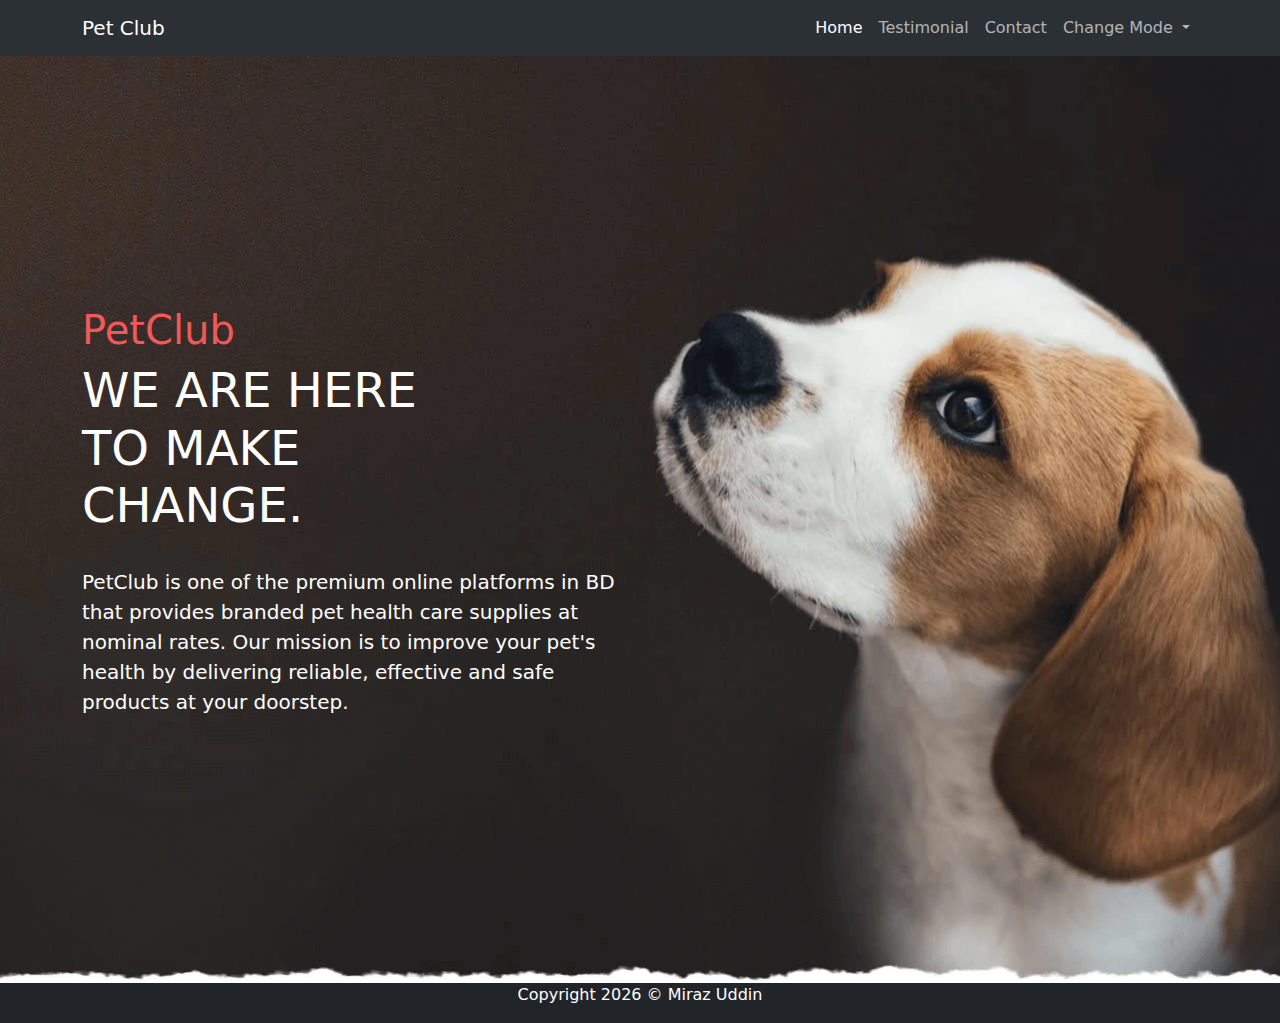
<file: index.html>
<!DOCTYPE html>
<html data-bs-theme="dark">
  <head>
    <!-- Required meta tags -->
    <meta charset="utf-8" />
    <meta
      name="viewport"
      content="width=device-width, initial-scale=1, shrink-to-fit=no"
    />

    <!-- Font Awesome -->
    <link rel="stylesheet" href="./assets/css/font-awesome.min.css" />

    <!-- Slick Slider -->
    <link rel="stylesheet" href="./assets/css/slick.css" />
    <link rel="stylesheet" href="./assets/css/slick-theme.css" />

    <!-- Bootstrap version 5.3.0 -->
    <link rel="stylesheet" href="./assets/css/bootstrap.min.css" />

    <!-- Menu CSS -->
    <link rel="stylesheet" href="./assets/css/jquery.multilevelpushmenu.css" />
    <link rel="stylesheet" href="./assets/css/covermode.css" />

    <!-- Custom Styling -->
    <link rel="stylesheet" href="./assets/css/style.css" />

    <!-- Media Query -->
    <link rel="stylesheet" href="./assets/css/media.css" />

    <!-- Title -->
    <title>Bootstrap Web Application</title>
  </head>

  <body>
    <!-- Heading Starts-->
    <section id="navbar">
      <nav class="navbar navbar-expand-lg bg-body-tertiary">
        <div class="container">
          <a class="navbar-brand" href="#">Pet Club</a>
          <button
            class="navbar-toggler"
            type="button"
            data-bs-toggle="collapse"
            data-bs-target="#navbarSupportedContent"
            aria-controls="navbarSupportedContent"
            aria-expanded="false"
            aria-label="Toggle navigation"
          >
            <span class="navbar-toggler-icon"></span>
          </button>
          <div class="collapse navbar-collapse" id="navbarSupportedContent">
            <ul class="navbar-nav mb-2 mb-lg-0">
              <li class="nav-item">
                <a class="nav-link active" aria-current="page" href="#">Home</a>
              </li>
              <li class="nav-item">
                <a class="nav-link" href="./testimonial.html">Testimonial</a>
              </li>
              <li class="nav-item">
                <a class="nav-link" href="./contact.html">Contact</a>
              </li>
              <li class="nav-item dropdown">
                <a
                  class="nav-link dropdown-toggle"
                  href="javascript:void(0)"
                  role="button"
                  data-bs-toggle="dropdown"
                  aria-expanded="false"
                >
                  Change Mode
                </a>
                <ul class="dropdown-menu">
                  <li>
                    <a
                      class="dropdown-item"
                      id="light_id"
                      href="javascript:void(0)"
                    >
                      <i class="fa fa-sun-o" aria-hidden="true"></i> Light
                    </a>
                  </li>
                  <li>
                    <a
                      class="dropdown-item"
                      id="dark_id"
                      href="javascript:void(0)"
                    >
                      <i class="fa fa-moon-o" aria-hidden="true"></i> Dark
                    </a>
                  </li>
                </ul>
              </li>
            </ul>
          </div>
        </div>
      </nav>
    </section>
    <!-- Navbar Ends-->

    <!-- Banner Starts -->
    <section id="banner">
      <div class="container-md">
        <div class="row g-2 text-center">
          <div class="col-lg-6 col-md-7 col-sm-12">
            <h1 class="display-6">PetClub</h1>
            <h2 class="display-5">WE ARE HERE TO MAKE CHANGE.</h2>
            <p class="lead">
              PetClub is one of the premium online platforms in BD that provides
              branded pet health care supplies at nominal rates. Our mission is
              to improve your pet's health by delivering reliable, effective and
              safe products at your doorstep.
            </p>
          </div>
        </div>
      </div>
    </section>
    <!-- Banner Ends -->

    <!-- Footer Starts -->
    <footer>
      <p class="text-white text-center">
        Copyright <span id="year"></span> © <span>Miraz Uddin</span>
      </p>
    </footer>
    <!-- Footer Ends -->

    <!-- JS Links -->
    <!-- Optional JavaScript -->
    <script src="./assets/js/jquery-1.12.4.min.js"></script>
    <script src="./assets/js/bootstrap.bundle.min.js"></script>
    <script src="./assets/js/slick.min.js"></script>
    <script src="./assets/js/jquery.multilevelpushmenu.min.js"></script>
    <script src="./assets/js/covermode.js"></script>
    <script src="./assets/js/scripts.js"></script>
  </body>
</html>
</file>
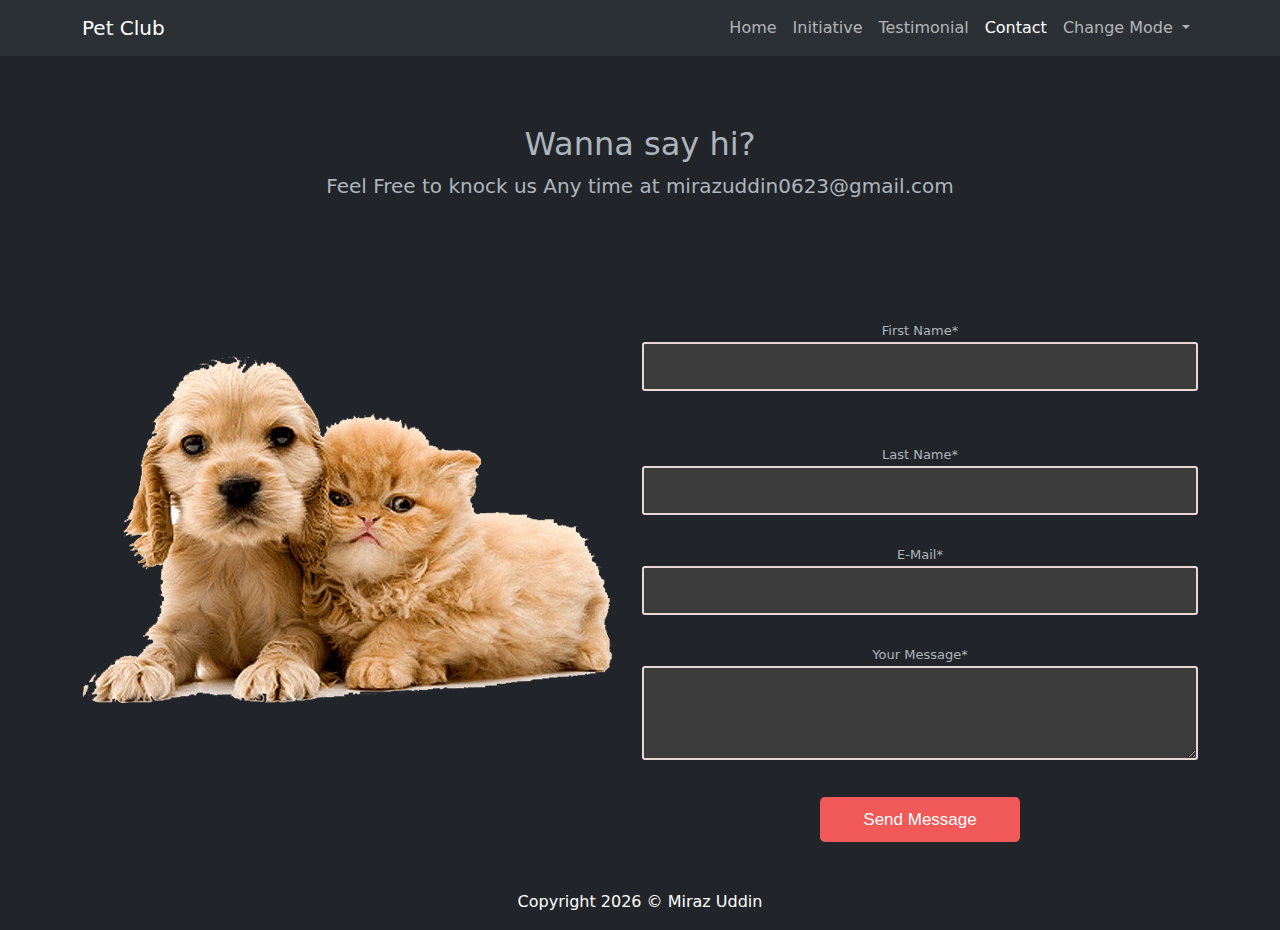
<file: contact.html>
<!DOCTYPE html>
<html data-bs-theme="dark">
  <head>
    <!-- Required meta tags -->
    <meta charset="utf-8" />
    <meta
      name="viewport"
      content="width=device-width, initial-scale=1, shrink-to-fit=no"
    />

    <!-- Font Awesome -->
    <link rel="stylesheet" href="./assets/css/font-awesome.min.css" />

    <!-- Slick Slider -->
    <link rel="stylesheet" href="./assets/css/slick.css" />
    <link rel="stylesheet" href="./assets/css/slick-theme.css" />

    <!-- Bootstrap version 5.3.0 -->
    <link rel="stylesheet" href="./assets/css/bootstrap.min.css" />

    <!-- Menu CSS -->
    <link rel="stylesheet" href="./assets/css/jquery.multilevelpushmenu.css" />
    <link rel="stylesheet" href="./assets/css/covermode.css" />

    <!-- Custom Styling -->
    <link rel="stylesheet" href="./assets/css/style.css" />

    <!-- Media Query -->
    <link rel="stylesheet" href="./assets/css/media.css" />

    <!-- Title -->
    <title>Bootstrap Web Application</title>
  </head>

  <body>
    <!-- Heading Starts-->
    <section id="navbar">
      <nav class="navbar navbar-expand-lg bg-body-tertiary">
        <div class="container">
          <a class="navbar-brand" href="./index.html">Pet Club</a>
          <button
            class="navbar-toggler"
            type="button"
            data-bs-toggle="collapse"
            data-bs-target="#navbarSupportedContent"
            aria-controls="navbarSupportedContent"
            aria-expanded="false"
            aria-label="Toggle navigation"
          >
            <span class="navbar-toggler-icon"></span>
          </button>
          <div class="collapse navbar-collapse" id="navbarSupportedContent">
            <ul class="navbar-nav mb-2 mb-lg-0">
              <li class="nav-item">
                <a class="nav-link" aria-current="page" href="./index.html"
                  >Home</a
                >
              </li>
              <li class="nav-item">
                <a class="nav-link" href="./initiative.html">Initiative</a>
              </li>
              <li class="nav-item">
                <a class="nav-link" href="./testimonial.html">Testimonial</a>
              </li>
              <li class="nav-item">
                <a class="nav-link active" href="#">Contact</a>
              </li>
              <li class="nav-item dropdown">
                <a
                  class="nav-link dropdown-toggle"
                  href="javascript:void(0)"
                  role="button"
                  data-bs-toggle="dropdown"
                  aria-expanded="false"
                >
                  Change Mode
                </a>
                <ul class="dropdown-menu">
                  <li>
                    <a
                      class="dropdown-item"
                      id="light_id"
                      href="javascript:void(0)"
                    >
                      <i class="fa fa-sun-o" aria-hidden="true"></i> Light
                    </a>
                  </li>
                  <li>
                    <a
                      class="dropdown-item"
                      id="dark_id"
                      href="javascript:void(0)"
                    >
                      <i class="fa fa-moon-o" aria-hidden="true"></i> Dark
                    </a>
                  </li>
                </ul>
              </li>
            </ul>
          </div>
        </div>
      </nav>
    </section>
    <!-- Navbar Ends-->

    <!-- Contact Starts -->
    <section id="contact" class="mb-5">
      <div class="container">
        <div class="row">
          <div class="col">
            <h2 class="dispaly-5 text-center">Wanna say hi?</h2>
            <p class="lead text-center">
              Feel Free to knock us Any time at mirazuddin0623@gmail.com
            </p>
          </div>
        </div>
        <div class="row g-1 text-center">
          <div class="col-lg-6 col-md-6 col-sm-12 contact_image">
            <div>
              <img
                src="./assets/media/img/contact.webp"
                alt="Contact"
                class="img-fluid"
              />
            </div>
          </div>
          <div class="col-lg-6 col-md-6 col-sm-12 form">
            <form id="commentForm" method="get" action="">
              <div
                class="alert alert-success alert-dismissible fade"
                role="alert"
                id="commentFormAlert"
              >
                Your <strong>Message</strong> is Successfully Delivered.
                <button
                  type="button"
                  class="btn-close"
                  data-bs-dismiss="alert"
                  aria-label="Close"
                ></button>
              </div>
              <fieldset>
                <div>
                  <label for="fName">First Name*</label>
                  <input
                    id="fName"
                    name="fName"
                    minlength="2"
                    type="text"
                    required
                  />
                </div>
                <br />
                <label for="lName">Last Name*</label>
                <input
                  id="lName"
                  name="lName"
                  minlength="2"
                  type="text"
                  required
                />
                <br />
                <label for="email">E-Mail*</label>
                <input id="email" type="email" name="email" required />
                <br />
                <label for="message">Your Message*</label>
                <textarea id="message" name="message" required></textarea>
                <br />
                <button id="contact_button" type="submit">Send Message</button>
              </fieldset>
            </form>
          </div>
        </div>
      </div>
    </section>
    <!-- Contact Ends -->

    <!-- Footer Starts -->
    <footer>
      <p class="text-white text-center">
        Copyright <span id="year"></span> © <span>Miraz Uddin</span>
      </p>
    </footer>
    <!-- Footer Ends -->

    <!-- JS Links -->
    <!-- Optional JavaScript -->
    <script src="./assets/js/jquery-1.12.4.min.js"></script>
    <script src="./assets/js/jquery.validate.js"></script>
    <script src="./assets/js/bootstrap.bundle.min.js"></script>
    <script src="./assets/js/slick.min.js"></script>
    <script src="./assets/js/jquery.multilevelpushmenu.min.js"></script>
    <script src="./assets/js/covermode.js"></script>
    <script src="./assets/js/scripts.js"></script>
    <script src="./assets/js/contact.js"></script>
  </body>
</html>
</file>
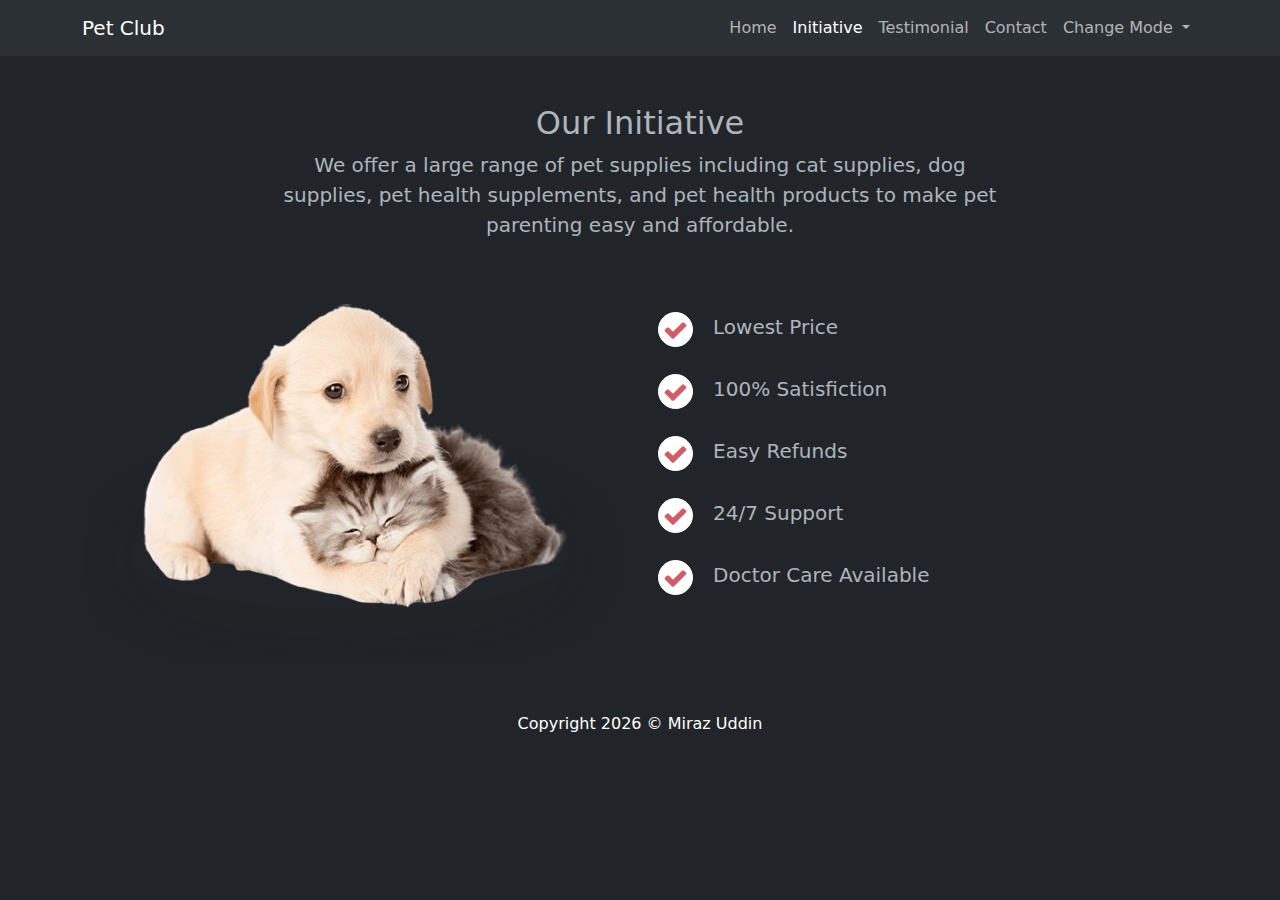
<file: initiative.html>
<!DOCTYPE html>
<html data-bs-theme="dark">
  <head>
    <!-- Required meta tags -->
    <meta charset="utf-8" />
    <meta
      name="viewport"
      content="width=device-width, initial-scale=1, shrink-to-fit=no"
    />

    <!-- Font Awesome -->
    <link rel="stylesheet" href="./assets/css/font-awesome.min.css" />

    <!-- Slick Slider -->
    <link rel="stylesheet" href="./assets/css/slick.css" />
    <link rel="stylesheet" href="./assets/css/slick-theme.css" />

    <!-- Bootstrap version 5.3.0 -->
    <link rel="stylesheet" href="./assets/css/bootstrap.min.css" />

    <!-- Menu CSS -->
    <link rel="stylesheet" href="./assets/css/jquery.multilevelpushmenu.css" />
    <link rel="stylesheet" href="./assets/css/covermode.css" />

    <!-- Custom Styling -->
    <link rel="stylesheet" href="./assets/css/style.css" />

    <!-- Media Query -->
    <link rel="stylesheet" href="./assets/css/media.css" />

    <!-- Title -->
    <title>Bootstrap Web Application</title>
  </head>

  <body>
    <!-- Heading Starts-->
    <section id="navbar">
      <nav class="navbar navbar-expand-lg bg-body-tertiary">
        <div class="container">
          <a class="navbar-brand" href="./index.html">Pet Club</a>
          <button
            class="navbar-toggler"
            type="button"
            data-bs-toggle="collapse"
            data-bs-target="#navbarSupportedContent"
            aria-controls="navbarSupportedContent"
            aria-expanded="false"
            aria-label="Toggle navigation"
          >
            <span class="navbar-toggler-icon"></span>
          </button>
          <div class="collapse navbar-collapse" id="navbarSupportedContent">
            <ul class="navbar-nav mb-2 mb-lg-0">
              <li class="nav-item">
                <a class="nav-link" aria-current="page" href="./index.html"
                  >Home</a
                >
              </li>
              <li class="nav-item">
                <a class="nav-link active" href="#">Initiative</a>
              </li>
              <li class="nav-item">
                <a class="nav-link" href="./testimonial.html">Testimonial</a>
              </li>
              <li class="nav-item">
                <a class="nav-link" href="./contact.html">Contact</a>
              </li>
              <li class="nav-item dropdown">
                <a
                  class="nav-link dropdown-toggle"
                  href="javascript:void(0)"
                  role="button"
                  data-bs-toggle="dropdown"
                  aria-expanded="false"
                >
                  Change Mode
                </a>
                <ul class="dropdown-menu">
                  <li>
                    <a
                      class="dropdown-item"
                      id="light_id"
                      href="javascript:void(0)"
                    >
                      <i class="fa fa-sun-o" aria-hidden="true"></i> Light
                    </a>
                  </li>
                  <li>
                    <a
                      class="dropdown-item"
                      id="dark_id"
                      href="javascript:void(0)"
                    >
                      <i class="fa fa-moon-o" aria-hidden="true"></i> Dark
                    </a>
                  </li>
                </ul>
              </li>
            </ul>
          </div>
        </div>
      </nav>
    </section>
    <!-- Navbar Ends-->

    <!-- Initiative Starts -->
    <section id="initiative" class="mb-5">
      <div class="container">
        <div class="row">
          <div class="col-sm-12 col-md-8 m-auto my-5">
            <h2 class="dispaly-5 text-center">Our Initiative</h2>
            <p class="lead text-center">
              We offer a large range of pet supplies including cat supplies, dog
              supplies, pet health supplements, and pet health products to make
              pet parenting easy and affordable.
            </p>
          </div>
        </div>
        <div class="row g-1 text-center">
          <div class="col-lg-6 col-md-6 col-sm-12 contact_image">
            <img
              src="./assets/media/img/initiative.webp"
              alt="Contact"
              class="img-fluid"
            />
          </div>
          <div class="col-lg-6 col-md-6 col-sm-12 form">
            <Card>
              <ul class="list-group list-group-flush">
                <li class="list-group-item">
                  <div class="d-flex">
                    <span class="list-group-tick"
                      ><i class="fa fa-check" aria-hidden="true"></i
                    ></span>
                    <p class="lead">Lowest Price</p>
                  </div>
                </li>
                <li class="list-group-item">
                  <div class="d-flex">
                    <span class="list-group-tick"
                      ><i class="fa fa-check" aria-hidden="true"></i
                    ></span>
                    <p class="lead">100% Satisfiction</p>
                  </div>
                </li>
                <li class="list-group-item">
                  <div class="d-flex">
                    <span class="list-group-tick"
                      ><i class="fa fa-check" aria-hidden="true"></i
                    ></span>
                    <p class="lead">Easy Refunds</p>
                  </div>
                </li>
                <li class="list-group-item">
                  <div class="d-flex">
                    <span class="list-group-tick"
                      ><i class="fa fa-check" aria-hidden="true"></i
                    ></span>
                    <p class="lead">24/7 Support</p>
                  </div>
                </li>
                <li class="list-group-item">
                  <div class="d-flex">
                    <span class="list-group-tick"
                      ><i class="fa fa-check" aria-hidden="true"></i
                    ></span>
                    <p class="lead">Doctor Care Available</p>
                  </div>
                </li>
              </ul>
            </Card>
          </div>
        </div>
      </div>
    </section>
    <!-- Initiative Ends -->

    <!-- Footer Starts -->
    <footer>
      <p class="text-white text-center">
        Copyright <span id="year"></span> © <span>Miraz Uddin</span>
      </p>
    </footer>
    <!-- Footer Ends -->

    <!-- JS Links -->
    <!-- Optional JavaScript -->
    <script src="./assets/js/jquery-1.12.4.min.js"></script>
    <script src="./assets/js/bootstrap.bundle.min.js"></script>
    <script src="./assets/js/slick.min.js"></script>
    <script src="./assets/js/jquery.multilevelpushmenu.min.js"></script>
    <script src="./assets/js/covermode.js"></script>
    <script src="./assets/js/scripts.js"></script>
  </body>
</html>
</file>
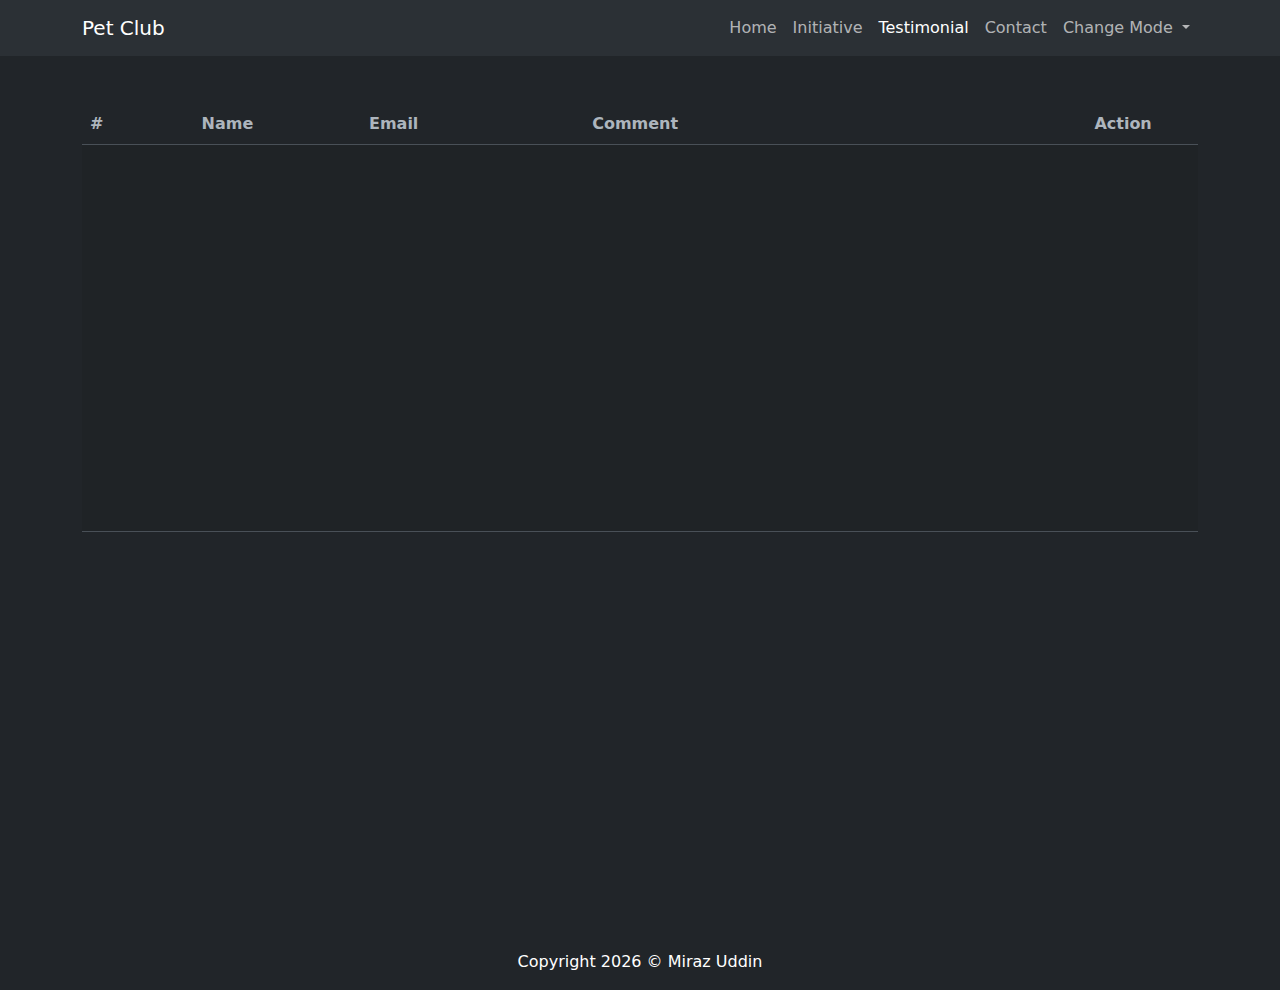
<file: testimonial.html>
<!DOCTYPE html>
<html data-bs-theme="dark">
  <head>
    <!-- Required meta tags -->
    <meta charset="utf-8" />
    <meta
      name="viewport"
      content="width=device-width, initial-scale=1, shrink-to-fit=no"
    />

    <!-- Font Awesome -->
    <link rel="stylesheet" href="./assets/css/font-awesome.min.css" />

    <!-- Slick Slider -->
    <link rel="stylesheet" href="./assets/css/slick.css" />
    <link rel="stylesheet" href="./assets/css/slick-theme.css" />

    <!-- Bootstrap version 5.3.0 -->
    <link rel="stylesheet" href="./assets/css/bootstrap.min.css" />

    <!-- Menu CSS -->
    <link rel="stylesheet" href="./assets/css/jquery.multilevelpushmenu.css" />
    <link rel="stylesheet" href="./assets/css/covermode.css" />

    <!-- Custom Styling -->
    <link rel="stylesheet" href="./assets/css/style.css" />

    <!-- Media Query -->
    <link rel="stylesheet" href="./assets/css/media.css" />

    <!-- Title -->
    <title>Bootstrap Web Application</title>
  </head>

  <body>
    <!-- Heading Starts-->
    <section id="navbar">
      <nav class="navbar navbar-expand-lg bg-body-tertiary">
        <div class="container">
          <a class="navbar-brand" href="./index.html">Pet Club</a>
          <button
            class="navbar-toggler"
            type="button"
            data-bs-toggle="collapse"
            data-bs-target="#navbarSupportedContent"
            aria-controls="navbarSupportedContent"
            aria-expanded="false"
            aria-label="Toggle navigation"
          >
            <span class="navbar-toggler-icon"></span>
          </button>
          <div class="collapse navbar-collapse" id="navbarSupportedContent">
            <ul class="navbar-nav mb-2 mb-lg-0">
              <li class="nav-item">
                <a class="nav-link" aria-current="page" href="./index.html"
                  >Home</a
                >
              </li>
              <li class="nav-item">
                <a class="nav-link" href="./initiative.html">Initiative</a>
              </li>
              <li class="nav-item">
                <a class="nav-link active" href="#">Testimonial</a>
              </li>
              <li class="nav-item">
                <a class="nav-link" href="./contact.html">Contact</a>
              </li>
              <li class="nav-item dropdown">
                <a
                  class="nav-link dropdown-toggle"
                  href="javascript:void(0)"
                  role="button"
                  data-bs-toggle="dropdown"
                  aria-expanded="false"
                >
                  Change Mode
                </a>
                <ul class="dropdown-menu">
                  <li>
                    <a
                      class="dropdown-item"
                      id="light_id"
                      href="javascript:void(0)"
                    >
                      <i class="fa fa-sun-o" aria-hidden="true"></i> Light
                    </a>
                  </li>
                  <li>
                    <a
                      class="dropdown-item"
                      id="dark_id"
                      href="javascript:void(0)"
                    >
                      <i class="fa fa-moon-o" aria-hidden="true"></i> Dark
                    </a>
                  </li>
                </ul>
              </li>
            </ul>
          </div>
        </div>
      </nav>
    </section>
    <!-- Navbar Ends-->

    <!-- Testimonial Starts -->
    <div class="container">
      <table class="table table-hover table-striped table-responsive mt-5">
        <thead>
          <tr>
            <th style="width: 10%">#</th>
            <th style="width: 15%">Name</th>
            <th style="width: 20%">Email</th>
            <th style="width: 45%">Comment</th>
            <th style="width: 10%">Action</th>
          </tr>
        </thead>
        <tbody id="testimonial_data"></tbody>
      </table>

      <div class="row">
        <div class="col m-auto">
          <nav class="d-flex flex-row mb-3 justify-content-center">
            <ul id="testimonial_pagination" class="pagination"></ul>
          </nav>
        </div>
      </div>
    </div>
    <!-- Testimonial Ends -->

    <!-- Modal Starts -->
    <div
      class="modal fade"
      id="testimonialModal"
      tabindex="-1"
      aria-labelledby="testimonialModalLabel"
      aria-hidden="true"
    >
      <div class="modal-dialog">
        <div class="modal-content">
          <div class="modal-header">
            <h1 class="modal-title fs-5" id="testimonialModalLabel">
              Modal title
            </h1>
            <button
              type="button"
              class="btn-close"
              data-bs-dismiss="modal"
              aria-label="Close"
            ></button>
          </div>
          <div class="modal-body">
            <h6>
              Commentator:
              <small
                id="testimonialModalName"
                class="text-body-secondary"
              ></small>
            </h6>
            <h6>
              Email ID:
              <small
                id="testimonialModalEmail"
                class="text-body-secondary"
              ></small>
            </h6>
            <h6>
              Comment:
              <small
                id="testimonialModalComment"
                class="text-body-secondary"
              ></small>
            </h6>
          </div>
          <div class="modal-footer">
            <button
              type="button"
              class="btn btn-secondary"
              data-bs-dismiss="modal"
            >
              Close
            </button>
          </div>
        </div>
      </div>
    </div>
    <!-- Modal Ends -->

    <!-- Footer Starts -->
    <footer>
      <p class="text-white text-center">
        Copyright <span id="year"></span> © <span>Miraz Uddin</span>
      </p>
    </footer>
    <!-- Footer Ends -->

    <!-- JS Links -->
    <!-- Optional JavaScript -->
    <script src="./assets/js/jquery-1.12.4.min.js"></script>
    <script src="./assets/js/bootstrap.bundle.min.js"></script>
    <script src="./assets/js/slick.min.js"></script>
    <script src="./assets/js/jquery.multilevelpushmenu.min.js"></script>
    <script src="./assets/js/covermode.js"></script>
    <script src="./assets/js/scripts.js"></script>
    <script src="./assets/js/testimonial.js"></script>
  </body>
</html>
</file>
<file: assets/css/covermode.css>
body {
	margin: 0;
	padding: 0;
}
</file>
<file: assets/css/media.css>
/*---------------------------------------------------------
 *=========================================================
 *================Media Device Query=======================
 *===============Greater than 1200px=======================
 *===============but Less than 1300px======================
 *======================Start==============================
 *---------------------------------------------------------
 */
@media (max-width: 1300px) {}

/*---------------------------------------------------------
 *=========================================================
 *================Media Device Query=======================
 *===============Greater than 1200px=======================
 *===============but Less than 1300px======================
 *======================End==============================
 *---------------------------------------------------------
 */


/*---------------------------------------------------------
 *==================Large(Desktops)========================
 *================Media Device Query=======================
 *===============Greater than 991px========================
 *===============but Less than 1200px======================
 *======================Start==============================
 *---------------------------------------------------------
 */

@media (max-width: 1199.98px) {
    #banner h2 {
        padding: 0;
    }
}


/*---------------------------------------------------------
 *==================Large(Desktops)========================
 *================Media Device Query=======================
 *===============Greater than 991px========================
 *==============but Less than 1200px=======================
 *========================End==============================
 *---------------------------------------------------------
 */


/*---------------------------------------------------------
 *==================Medium(Tablets)========================
 *================Media Device Query=======================
 *===============Greater than 767px========================
 *===============but Less than 992px=======================
 *======================Start==============================
 *---------------------------------------------------------
 */

@media (max-width: 991.98px) {}

/*---------------------------------------------------------
 *==================Medium(Tablets)========================
 *================Media Device Query=======================
 *===============Greater than 767px========================
 *===============but Less than 992px=======================
 *======================End================================
 *---------------------------------------------------------
 */


/*---------------------------------------------------------
 *===============Small(landscape phones)===================
 *================Media Device Query=======================
 *===============Greater than 575px========================
 *===============but Less than 768px=======================
 *=====================Start===============================
 *---------------------------------------------------------
 */

@media (max-width: 767.98px) {
    #banner {
        background-position: initial;
        padding: 100px 0;
    }

    .contact_image {
        display: flex;
        align-items: center;
        padding: 68px 0px 0px 0px;
    }
}


/*---------------------------------------------------------
 *===============Small(landscape phones)===================
 *================Media Device Query=======================
 *===============Greater than 575px========================
 *===============but Less than 768px=======================
 *======================End================================
 *---------------------------------------------------------
 */


/*---------------------------------------------------------
 *=============Extra Small  (Portrait Phones)==============
 *==================Media Device Query=====================
 *==================Less than 576px========================
 *======================Start==============================
 *---------------------------------------------------------
 */

@media (max-width: 575.98px) {
    #banner {
        background-position: initial;
        padding: 100px 0;
    }
}


/*---------------------------------------------------------
 *=============Extra Small  (Portrait Phones)==============
 *==================Media Device Query=====================
 *==================Less than 576px========================
 *======================End================================
 *---------------------------------------------------------
 */
</file>
<file: assets/css/style.css>
/*
	Project:	Bootstrap Web Application
	Team:		N/A
	Position:	N/A
 	Author: 	Miraz Uddin
 	Email:	    mirazuddin0623@gmail.com

	*******************
	*****Page List*****
	*******************
    0.	extra (Typography, Common CSS, Popup_banner, Chat, Cart_trolley, notification_trolley)
	1.	header
    2.	category
    3.	banner
    4.	service

*/


/*==============================================
	extra Start
==============================================*/


/* Typography */

@font-face {
    font-family: roboto-100;
    src: url(../fonts/Roboto/Roboto-Thin.ttf);
}

@font-face {
    font-family: roboto-300;
    src: url(../fonts/Roboto/Roboto-Light.ttf);
}

@font-face {
    font-family: roboto-400;
    src: url(../fonts/Roboto/Roboto-Regular.ttf);
}

@font-face {
    font-family: roboto-500;
    src: url(../fonts/Roboto/Roboto-Medium.ttf);
}

@font-face {
    font-family: roboto-700;
    src: url(../fonts/Roboto/Roboto-Bold.ttf);
}

@font-face {
    font-family: roboto-900;
    src: url(../fonts/Roboto/Roboto-Black.ttf);
}


/* Common CSS */

* {
    margin: 0;
    padding: 0;
    outline: 0;
}

a {
    text-decoration: none !important;
}

a:hover {
    text-decoration: none !important;
}

ul,
ol {
    list-style-type: none;
}

ul>li,
ol>li {
    display: block;
}

img {
    vertical-align: middle;
}

.section_padding {
    padding: .75rem 0;
}

.page-link {
    cursor: pointer !important;
}

.spinner-border-parent {
    min-height: 370px;
    display: flex;
    justify-content: center;
    align-items: center;
}

#navbar {
    min-width: 480px;
    width: 100% !important;
}

.navbar-collapse {
    flex-grow: 0;
}

#banner {
    min-height: 50vh;
    background: url('../media/img/banner.webp');
    background-repeat: no-repeat;
    background-size: cover;
    background-position: center;
    padding: 250px 0;
}

.banner_left {
    height: 300px;
}

.banner_right {
    height: 300px;
}

#banner h1 {
    color: #fff;
    text-align: left;
    color: #f05957;
}

#banner h2 {
    color: #fff;
    text-align: left;
    margin-bottom: 2rem;
    padding: 0 11rem 0 0;
}

#banner p {
    color: #fff;
    text-align: left;
}

#contact {
    padding: 69px 0px 0px 0px;
}

.contact_image {
    display: flex;
    align-items: center;
}

#contact form {
    text-align: center;
}

#contact .form input {
    width: 100%;
    border: 0;
    text-align: center;
    font-size: 15px;
    color: #777777;
    font-family: 'petclub_font_four_reg', sans-serif;
    border: 2px solid #e9d7d7;
    line-height: 45px;
    border-radius: 3px;
}

#contact textarea {
    width: 100%;
    border: 0;
    text-align: center;
    font-size: 15px;
    color: #777777;
    font-family: 'petclub_font_four_reg', sans-serif;
    border: 2px solid #e9d7d7;
    line-height: 45px;
    border-radius: 3px;
}

#contact label {
    font-size: 13px;
    margin-top: 30px;
}

#contact_button {
    width: 200px;
    font-size: 17px;
    color: #ffffff;
    background: #f05957;
    font-family: 'petclub_font_three_semi_bold', sans-serif;
    border: 0;
    border-radius: 5px;
    line-height: 45px;
    margin-top: 30px;
}

.error {
    width: 100%;
    margin-top: 0 !important;
    font-size: .875em;
    color: #ea868f;
}

.list-group-item {
    border: none !important;
}

.list-group-tick {
    margin-right: 20px;
}

.list-group-tick i {
    font-size: 25px;
    color: #fff;
    background-color: #ea868f;
    border: 1px solid #ea868f;
    border-radius: 50%;
    width: 35px;
    height: 35px;
    line-height: 35px;
}

[data-bs-theme=dark] .list-group-tick i {
    color: #ce5d67;
    background-color: #fff;
    border: 1px solid #fff;
}
</file>
